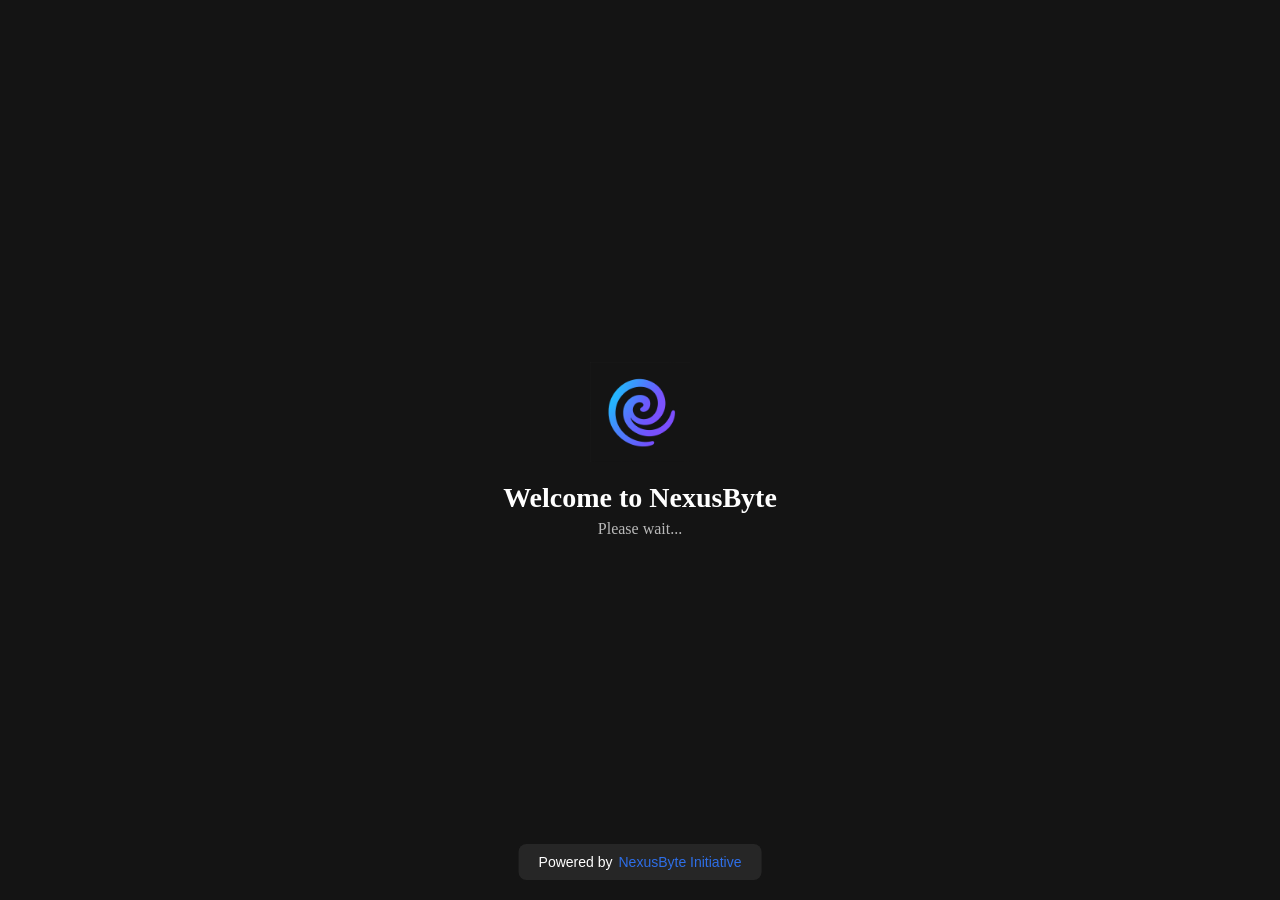
<file: index.html>
<!DOCTYPE html>
<html>
<head>
<meta name="viewport" content="width=device-width, initial-scale=1">
<link rel="icon" type="image/png" href="https://nexusbytedev.github.io/Portal/assets/media/branding/image-logo.png">
<style>
body,html{margin:0;padding:0;background:#141414;height:100%;display:flex;justify-content:center;align-items:center;flex-direction:column;user-select:none;-webkit-tap-highlight-color:transparent}
*{outline:none;text-decoration:none}
img{width:100px;height:auto;margin-bottom:20px;pointer-events:none}
.title{font-size:28px;font-weight:bold;color:white;text-align:center;margin-bottom:6px}
.subtitle{font-size:16px;color:white;opacity:.7;text-align:center}
.bottom-bar{position:fixed;bottom:20px;left:50%;transform:translateX(-50%);background:rgba(255,255,255,0.08);padding:10px 20px;border-radius:8px;display:flex;gap:6px;font-family:Arial, sans-serif;color:white;font-size:14px}
a{color:#2e6fe8}
a:hover{color:#76a5ff}
@media(max-width:600px){
img{width:130px}
.title{font-size:22px}
.subtitle{font-size:14px}
.bottom-bar{font-size:13px;padding:8px 16px}
}
</style>
<script>
setTimeout(function(){window.location.href="https://nexusbytedev.github.io/Portal/website/landing-page.html"},3000)
</script>
</head>
<body>
<img src="https://nexusbytedev.github.io/Portal/assets/media/branding/image-logo.png">
<div class="title">Welcome to NexusByte</div>
<div class="subtitle">Please wait...</div>
<div class="bottom-bar">Powered by <a href="#">NexusByte Initiative</a></div>
</body>
</html>
</file>
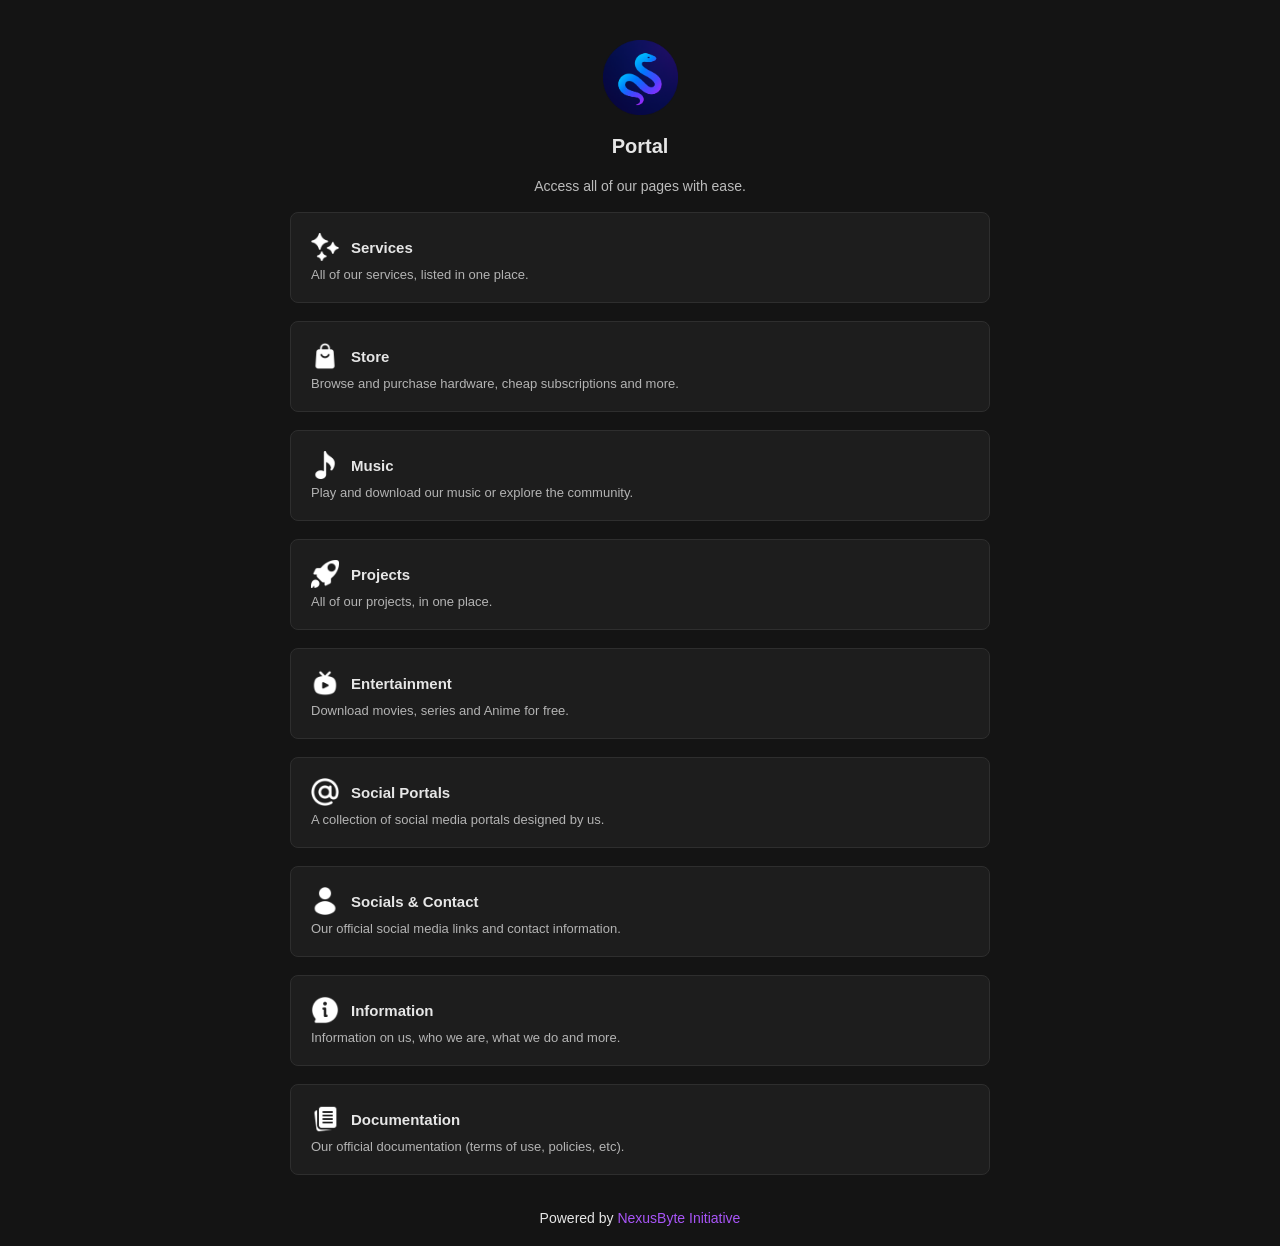
<file: main/landing-page.html>
<!DOCTYPE html>
<html lang="en">
<head>
<meta name="viewport" content="width=device-width, initial-scale=1">
<title>Portal</title>
<style>
body {
margin: 0;
padding: 0;
background: #141414;
font-family: Arial, sans-serif;
color: #e6e6e6;
-webkit-tap-highlight-color: transparent;
}
* {
outline: none;
}
.container {
max-width: 700px;
margin: auto;
padding: 20px;
text-align: center;
}
.top-img {
width: 75px;
height: 75px;
object-fit: contain;
margin: 20px auto;
display: block;
border-radius: 8px;
}
h3 {
margin-top: 10px;
font-size: 20px;
font-weight: 600;
}
.subtext {
font-size: 14px;
opacity: 0.8;
}
.body-box {
background: #1d1d1d;
border: 1px solid #2e2e2e;
padding: 20px;
margin-top: 18px;
border-radius: 8px;
display: flex;
flex-direction: column;
cursor: pointer;
transition: 0.15s;
}
.body-box:hover {
background: #242424;
}
.row {
display: flex;
align-items: center;
gap: 12px;
}
.icon {
width: 28px;
height: 28px;
object-fit: contain;
flex-shrink: 0;
}
.row-title {
font-weight: bold;
font-size: 15px;
}
.row-sub {
margin-top: 6px;
font-size: 13px;
opacity: 0.75;
text-align: left;
}
.bottom-area {
margin-top: 35px;
font-size: 14px;
}
.bottom-area a {
color: #a855f7;
text-decoration: none;
transition: 0.15s;
}
.bottom-area a:hover {
color: #c084fc;
}
@media (max-width: 600px) {
.body-box {
padding: 16px;
}
.icon {
width: 30px;
height: 30px;
}
}
</style>
</head>
<body>
<div class="container">
<img src="https://nexusbytedev.github.io/Portal/assets/media/branding/favicon.png" class="top-img">
<h3>Portal</h3>
<div class="subtext">Access all of our pages with ease.</div>

<div class="body-box" onclick="location.href='https://nexusbytedev.github.io/Services/main/landing-page.html'">
<div class="row">
<img src="https://nexusbytedev.github.io/Portal/assets/media/icons/services.png" class="icon">
<div class="row-title">Services</div>
</div>
<div class="row-sub">All of our services, listed in one place.</div>
</div>

<div class="body-box" onclick="location.href='https://nexusbytedev.github.io/Store/main/landing-page.html'">
<div class="row">
<img src="https://nexusbytedev.github.io/Portal/assets/media/icons/store.png" class="icon">
<div class="row-title">Store</div>
</div>
<div class="row-sub">Browse and purchase hardware, cheap subscriptions and more.</div>
</div>
        
<div class="body-box" onclick="location.href='https://nexusbytedev.github.io/Music/main/landing-page.html'">
<div class="row">
<img src="https://nexusbytedev.github.io/Portal/assets/media/icons/music.png" class="icon">
<div class="row-title">Music</div>
</div>
<div class="row-sub">Play and download our music or explore the community.</div>
</div>

<div class="body-box" onclick="location.href='https://nexusbytedev.github.io/Projects/main/landing-page.html'">
<div class="row">
<img src="https://nexusbytedev.github.io/Portal/assets/media/icons/projects.png" class="icon">
<div class="row-title">Projects</div>
</div>
<div class="row-sub">All of our projects, in one place.</div>
</div>

<div class="body-box" onclick="location.href='https://nexusbytedev.github.io/Entertainment/main/landing-page.html">
<div class="row">
<img src="https://nexusbytedev.github.io/Portal/assets/media/icons/entertainment.png" class="icon">
<div class="row-title">Entertainment</div>
</div>
<div class="row-sub">Download movies, series and Anime for free.</div>
</div>

<div class="body-box" onclick="location.href='https://nexusbytedev.github.io/Social-Portals/main/landing-page.html'">
<div class="row">
<img src="https://nexusbytedev.github.io/Portal/assets/media/icons/social-portals.png" class="icon">
<div class="row-title">Social Portals</div>
</div>
<div class="row-sub">A collection of social media portals designed by us.</div>
</div>

<div class="body-box" onclick="location.href='https://nexusbytedev.github.io/Socials-And-Contact/main/landing-page.html'">
<div class="row">
<img src="https://nexusbytedev.github.io/Portal/assets/media/icons/socials-and-contact.png" class="icon">
<div class="row-title">Socials & Contact</div>
</div>
<div class="row-sub">Our official social media links and contact information.</div>
</div>

<div class="body-box" onclick="location.href='https://nexusbytedev.github.io/Information/main/landing-page.html'">
<div class="row">
<img src="https://nexusbytedev.github.io/Portal/assets/media/icons/information.png" class="icon">
<div class="row-title">Information</div>
</div>
<div class="row-sub">Information on us, who we are, what we do and more.</div>
</div>

<div class="body-box" onclick="location.href='https://nexusbytedev.github.io/Documentation/main/landing-page.html'">
<div class="row">
<img src="https://nexusbytedev.github.io/Portal/assets/media/icons/documentation.png" class="icon">
<div class="row-title">Documentation</div>
</div>
<div class="row-sub">Our official documentation (terms of use, policies, etc).</div>
</div>

<div class="bottom-area">
Powered by <a href="#">NexusByte Initiative</a>
</div>
</div>
</body>
</html>
</file>
